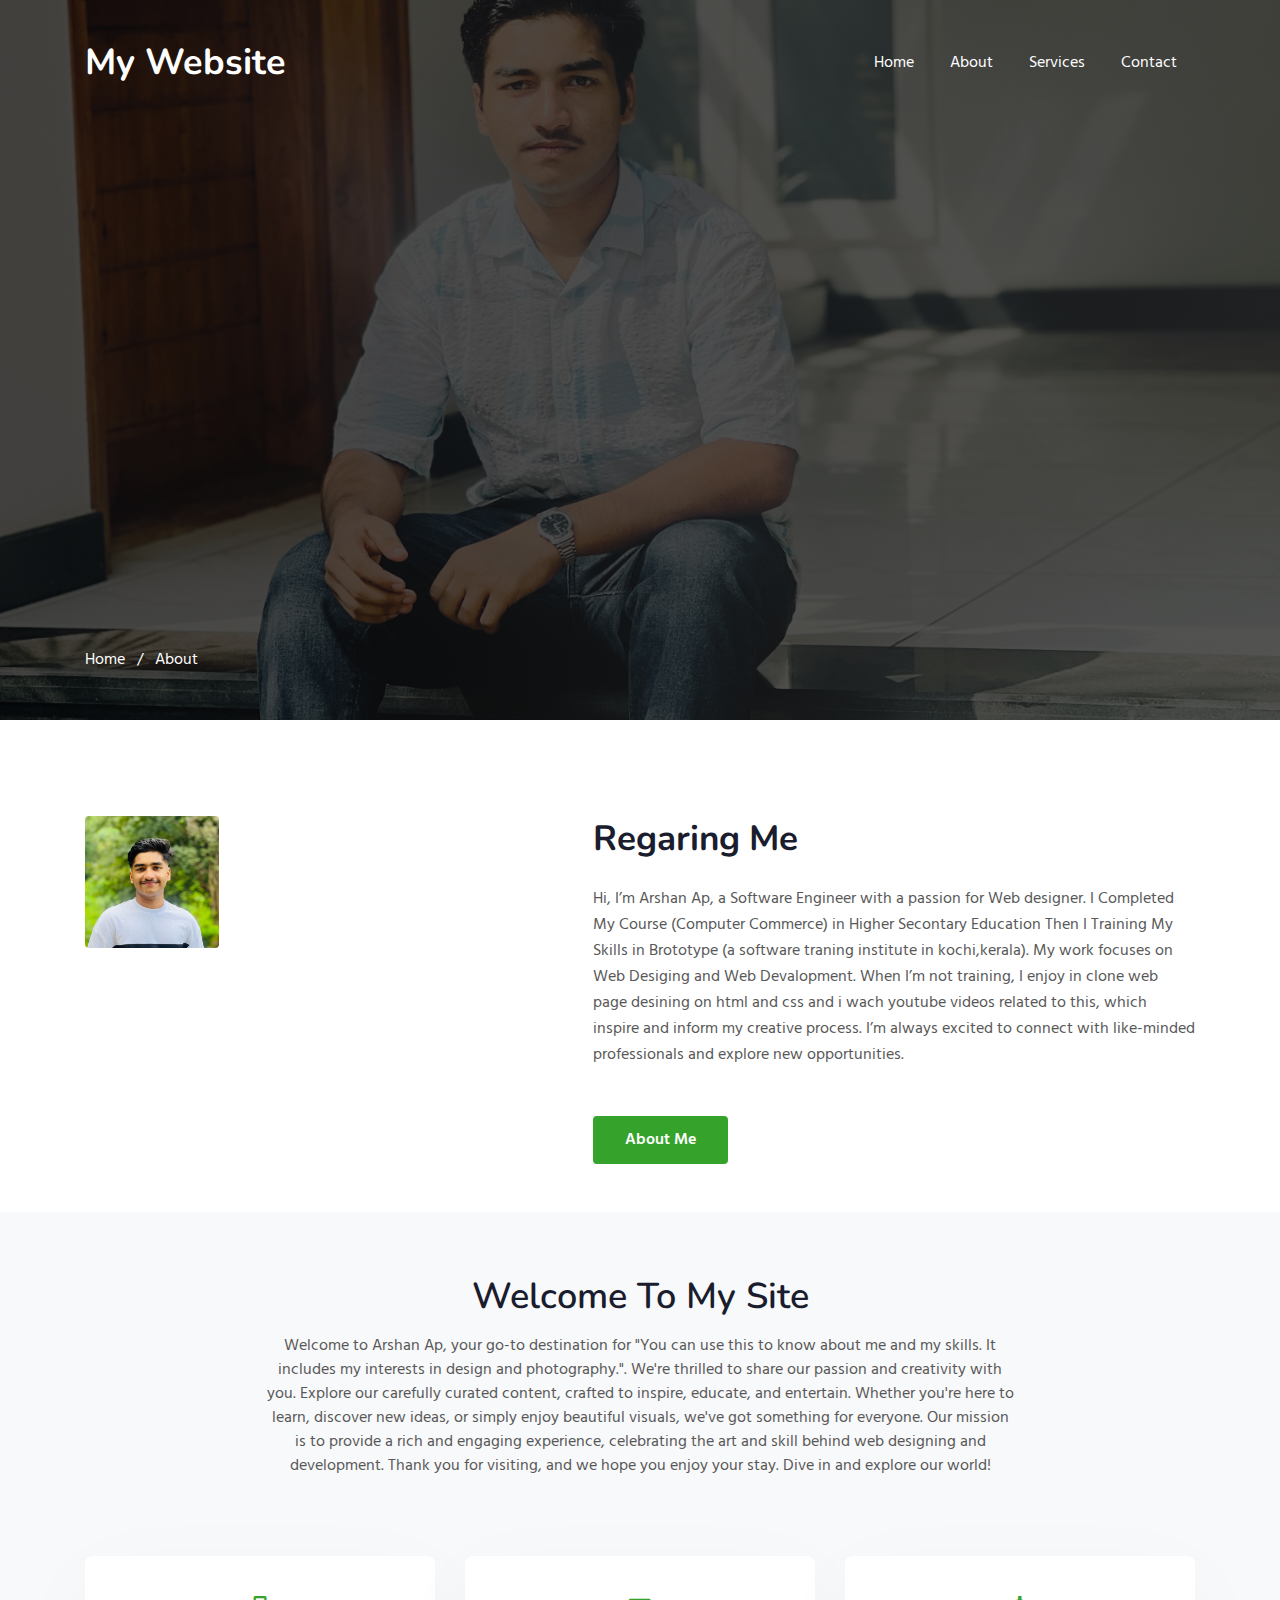
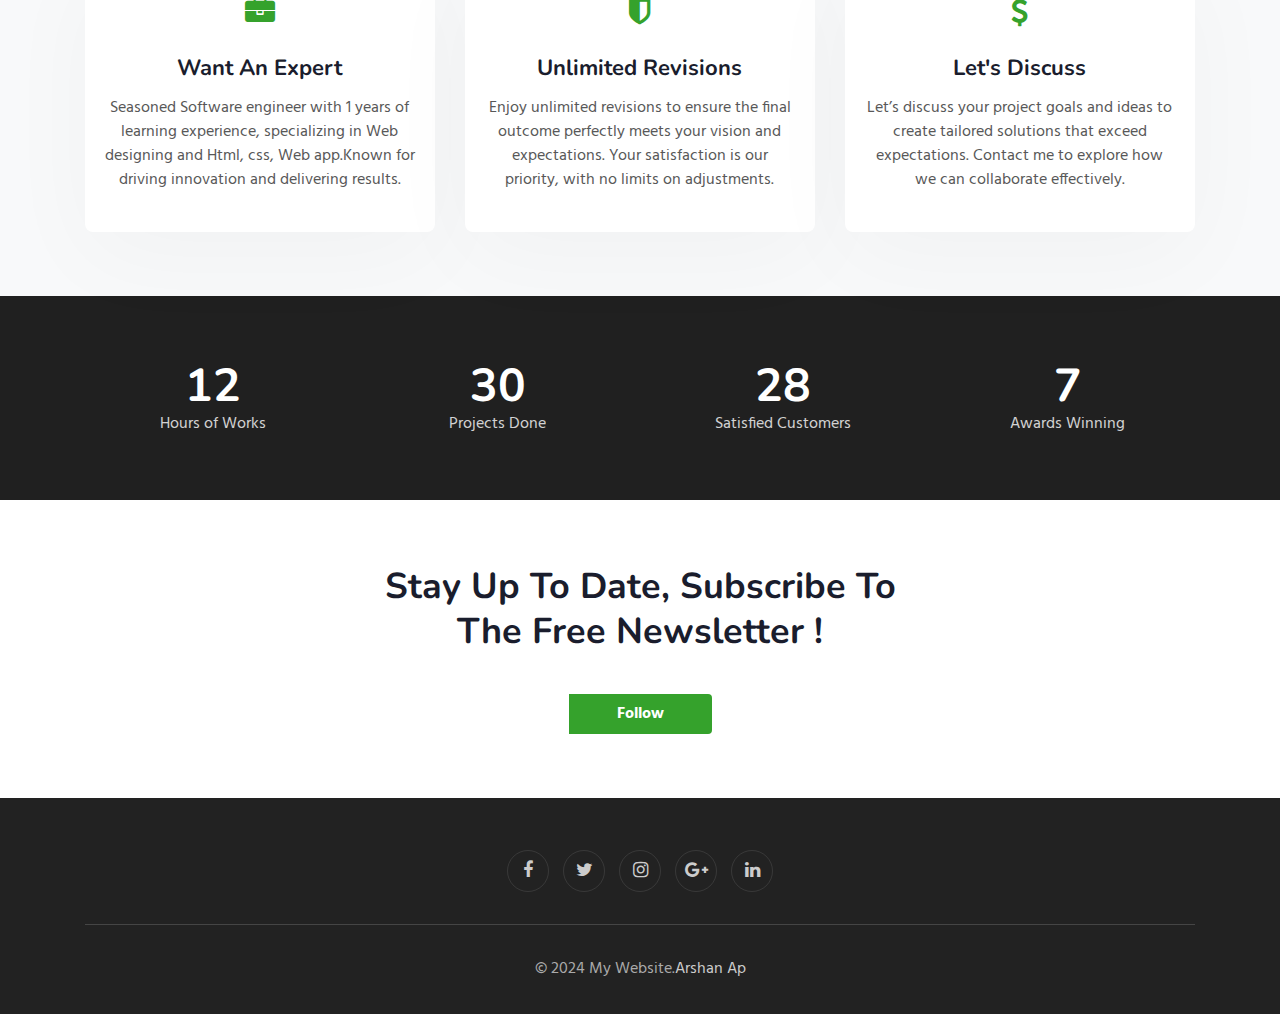
<file: about.html>
<!--
Author: W3layouts
Author URL: http://w3layouts.com
-->
<!doctype html>
<html lang="en">
  <head>
    <!-- Required meta tags -->
    <meta charset="utf-8">
    <meta name="viewport" content="width=device-width, initial-scale=1, shrink-to-fit=no">

    <title>Arshanap About</title>
    <!-- web fonts -->
    <link href="//fonts.googleapis.com/css?family=Nunito:400,600,700,800,900&display=swap" rel="stylesheet">
    <link href="//fonts.googleapis.com/css?family=Hind&display=swap" rel="stylesheet">
    <!-- //web fonts -->
    <!-- Template CSS -->
    <link rel="stylesheet" href="assets/css/style-starter.css">
  </head>
  <body>

<section class="w3l-bootstrap-header">
  <nav class="navbar navbar-expand-lg navbar-light py-lg-3 py-2">
    <div class="container">
      <a class="navbar-brand" href="index.html"> My Website</a>
      <!-- if logo is image enable this   
    <a class="navbar-brand" href="#index.html">
        <img src="image-path" alt="Your logo" title="Your logo" style="height:35px;" />
    </a> -->
      <button class="navbar-toggler" type="button" data-toggle="collapse" data-target="#navbarSupportedContent"
        aria-controls="navbarSupportedContent" aria-expanded="false" aria-label="Toggle navigation">
        <span class="navbar-toggler-icon fa fa-bars"></span>
      </button>

      <div class="collapse navbar-collapse" id="navbarSupportedContent">
        <ul class="navbar-nav ml-auto">
          <li class="nav-item">
            <a class="nav-link" href="index.html">Home</a>
          </li>
          <li class="nav-item">
            <a class="nav-link" href="about.html">About</a>
          </li>
          <li class="nav-item">
            <a class="nav-link" href="services.html">Services</a>
          </li>
         
        
          <li class="nav-item">
            <a class="nav-link" href="contact.html">Contact</a>
          </li>
        </ul>
        
      </div>
    </div>
  </nav>
</section>
<section class="w3l-about-breadcrum">
  <div class="breadcrum-bg">
    <div class="container py-5">
      <p><a href="index.html">Home</a> &nbsp; / &nbsp; About</p>
     </div>
  </div>
</section>
<!-- w3l-content-photo-5 -->
<div class="w3l-content-photo-5 py-5" id="about">
	<div class="content-main pt-lg-5 pt-md-3 pb-0">
		<div class="container">
			<div class="row">
				<div class="col-lg-5 content-photo">
					<a href="#"><img src="assets/images/sanu-main.jpg" class="img-fluid" alt="content-photo"></a>
				</div>
				<div class="col-lg-7 content-left mt-lg-0 mt-5 pl-lg-5">
					<h3>Regaring Me</h3>
					<p class="mb-0">Hi, I’m Arshan Ap, a Software Engineer with a passion for Web designer. I Completed My Course (Computer Commerce) in Higher Secontary Education Then I Training My Skills in Brototype (a software traning institute in kochi,kerala). My work focuses on Web Desiging and Web Devalopment.

            When I’m not training, I enjoy in clone web page desining on html and css and i wach youtube videos related to this, which inspire and inform my creative process. I’m always excited to connect with like-minded professionals and explore new opportunities.</p>
					<a href="services.html" class="btn-theme2 btn mt-lg-5 mt-4">About Me</a>
				</div>
			</div>
		</div>
	</div>
</div>
<!-- //w3l-content-photo-5 -->
<!-- home page service grids -->
<section id="services-1" class="bg-light py-5">
  <div class="container py-lg-3">
    <div class="heading text-center mx-auto">
      <h3 class="head">Welcome To My Site</h3>
      <p class="my-3 head">Welcome to Arshan Ap, your go-to destination for "You can use this to know about me and my skills. It includes my interests in design and photography.". We're thrilled to share our passion and creativity with you. Explore our carefully curated content, crafted to inspire, educate, and entertain. Whether you're here to learn, discover new ideas, or simply enjoy beautiful visuals, we've got something for everyone. Our mission is to provide a rich and engaging experience, celebrating the art and skill behind web designing and development. Thank you for visiting, and we hope you enjoy your stay. Dive in and explore our world!</p>
        
      </div>
    <div class="row mt-lg-5">
      <div class="col-lg-4 col-md-6 col-sm-12">
        <div class="box-wrap">
          <div class="icon">
            <span class="fa fa-briefcase"></span>
          </div>
          <h4><a href="services.html">Want An Expert</a></h4>
          <p>Seasoned Software engineer with 1 years of learning experience, specializing in Web designing and  Html, css, Web app.Known for driving innovation and delivering results.</p>
        </div>
      </div>
      <div class="col-lg-4 col-md-6 col-sm-12">
        <div class="box-wrap">
          <div class="icon">
            <span class="fa fa-shield"></span>
          </div>
          <h4><a href="services.html">Unlimited Revisions</a></h4>
          <p>Enjoy unlimited revisions to ensure the final outcome perfectly meets your vision and expectations. Your satisfaction is our priority, with no limits on adjustments.</p>
        </div>
      </div>
      <div class="col-lg-4 col-md-6 col-sm-12">
        <div class="box-wrap">
          <div class="icon">
            <span class="fa fa-dollar"></span>
          </div>
          <h4><a href="services.html">Let's Discuss</a></h4>
          <p>Let’s discuss your project goals and ideas to create tailored solutions that exceed expectations. Contact me to explore how we can collaborate effectively.</p>
        </div>
      </div>
    </div>
  </div>
</section>
<!-- //home page service grids -->

<!-- specifications -->
<section class="w3l-specifications-9">
    <div class="main-w3 py-5" id="stats">
        <div class="container py-md-3">
            
           <div class="main-cont-wthree-fea row ">
                <div class="grids-speci1 col-lg-3 col-6">
                    <div class="spec-2 text-center">
                     
                    <h3 class="title-spe">12</h3>
                    <p>Hours of Works</p>
                </div>
                </div>
                <div class="grids-speci1 midd-eff-spe col-lg-3 col-6">
                    <div class="spec-2 text-center">
                  
                    <h3 class="title-spe">30</h3>
                    <p>Projects Done</p>
                    </div>
                </div>
                <div class="grids-speci1 las-but col-lg-3 col-6  mt-lg-0 mt-4">
                    <div class="spec-2 text-center">
                    
                    <h3 class="title-spe">28</h3>
                    <p>Satisfied Customers</p>
                    </div>
                </div>
                <div class="grids-speci1 las-t col-lg-3 col-6  mt-lg-0 mt-4">
                    <div class="spec-2 text-center">
                     
                        <h3 class="title-spe">7</h3>
                        <p>Awards Winning</p>
                        </div>
                    </div>
            </div>
            
        </div>
    </div>
    <!-- //specifications -->
</section>
<section class="w3l-subscribe" id="subscribe">
  <div class="main-host py-5 text-center">
    <div class="container py-lg-3">
      <div class="grids-forms">
        
        <div class="main-midd">
          <h3 class="global-title mx-auto">Stay Up To Date, Subscribe To The Free Newsletter !</h3>
        </div>
        <div class="main-midd-2">
          <form action="#" method="post" class="rightside-form">
            <!-- <input type="email" name="email" placeholder="Enter your email"> -->
            <a href="https://www.instagram.com/a.6shaaan_7?igsh=MTlod3p3OXdqcmZyaQ%3D%3D&utm_source=qr"><button type="submit" class="btn follow p-2">Follow</button></a>
          </form>
        </div>
      </div>
    </div>
  </div>
</section>
 
 <!-- grids block 5 -->
 <section class="w3l-footer-29-main" id="footer">
  <div class="footer-29 text-center">
      <div class="container">
        
        <div class="main-social-footer-29">
                    
          <a href="https://www.facebook.com/share/KzdNXcdvTC54hJon/?mibextid=LQQJ4d" class="facebook"><span class="fa fa-facebook"></span></a>
          <a href="#twitter" class="twitter"><span class="fa fa-twitter"></span></a>
          <a href="https://www.instagram.com/a.6shaaan_7?igsh=MTlod3p3OXdqcmZyaQ%3D%3D&utm_source=qr" class="instagram"><span class="fa fa-instagram"></span></a>
          <a href="https://google.com/" class="google-plus"><span class="fa fa-google-plus"></span></a>
          <a href="#linkedin" class="linkedin"><span class="fa fa-linkedin"></span></a>
      </div>
          <div class="bottom-copies text-center">
              <p class="copy-footer-29">© 2024 My Website.<a href="https://www.instagram.com/a.6shaaan_7?igsh=MTlod3p3OXdqcmZyaQ%3D%3D&utm_source=qr">Arshan Ap</a></p>
               
          </div>
      </div>
  </div>
   <!-- move top -->
  <button onclick="topFunction()" id="movetop" title="Go to top">
              <span class="fa fa-angle-up"></span>
                 </button>
                 <script>
                     // When the user scrolls down 20px from the top of the document, show the button
                     window.onscroll = function () {
                         scrollFunction()
                     };
              
                     function scrollFunction() {
                         if (document.body.scrollTop > 20 || document.documentElement.scrollTop > 20) {
                             document.getElementById("movetop").style.display = "block";
                         } else {
                             document.getElementById("movetop").style.display = "none";
                         }
                     }
              
                     // When the user clicks on the button, scroll to the top of the document
                     function topFunction() {
                         document.body.scrollTop = 0;
                         document.documentElement.scrollTop = 0;
                     }
                 </script>
                 <!-- /move top -->
</section>
<!-- // grids block 5 -->
<script src="assets/js/jquery-3.3.1.min.js"></script>
<!-- //footer-28 block -->
</section>

<script>
    $(function () {
      $('.navbar-toggler').click(function () {
        $('body').toggleClass('noscroll');
      })
    });
  </script>
  <!-- jQuery first, then Popper.js, then Bootstrap JS -->
  <script src="https://code.jquery.com/jquery-3.4.1.slim.min.js"
    integrity="sha384-J6qa4849blE2+poT4WnyKhv5vZF5SrPo0iEjwBvKU7imGFAV0wwj1yYfoRSJoZ+n" crossorigin="anonymous">
  </script>
  
  <script src="https://stackpath.bootstrapcdn.com/bootstrap/4.4.1/js/bootstrap.min.js"
    integrity="sha384-wfSDF2E50Y2D1uUdj0O3uMBJnjuUD4Ih7YwaYd1iqfktj0Uod8GCExl3Og8ifwB6" crossorigin="anonymous">
  </script>

<!-- Smooth scrolling -->



</body>

</html>
<!-- // grids block 5 -->
</file>
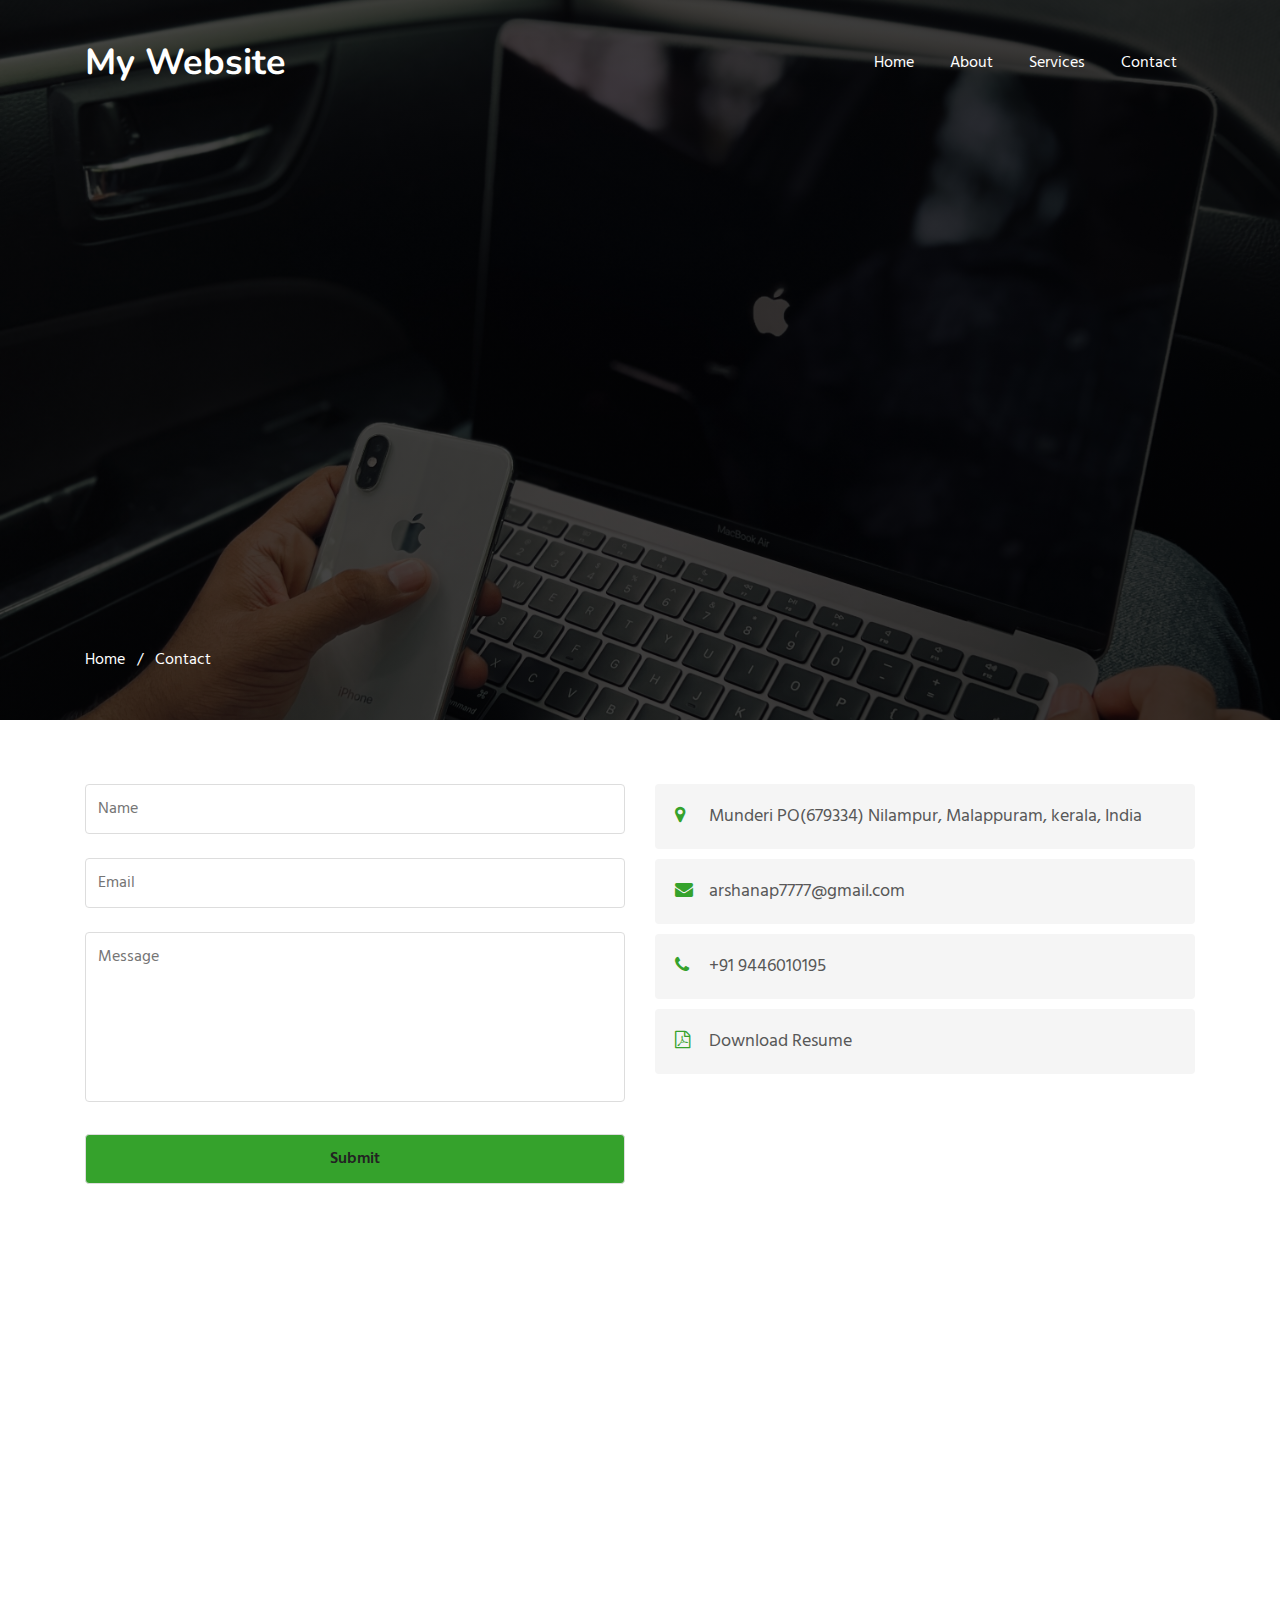
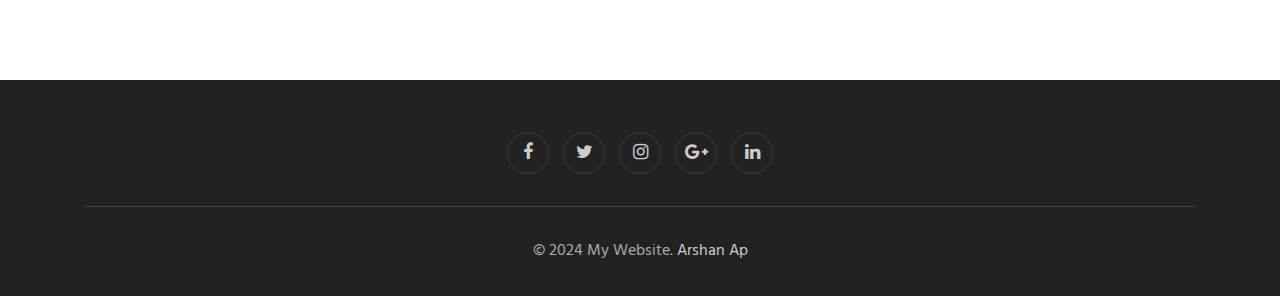
<file: contact.html>
<!--
Author: W3layouts
Author URL: http://w3layouts.com
-->
<!doctype html>
<html lang="en">
  <head>
    <!-- Required meta tags -->
    <meta charset="utf-8">
    <meta name="viewport" content="width=device-width, initial-scale=1, shrink-to-fit=no">

    <title>Arshanap Contact</title>
    <!-- web fonts -->
    <link href="//fonts.googleapis.com/css?family=Nunito:400,600,700,800,900&display=swap" rel="stylesheet">
    <link href="//fonts.googleapis.com/css?family=Hind&display=swap" rel="stylesheet">
    <!-- <script src="https://ajax.googleapis.com/ajax/libs/jquery/3.5.1/jquery.min.js"></script> -->
    <!-- //web fonts -->
    <!-- Template CSS -->
    <link rel="stylesheet" href="assets/css/style-starter.css">
  </head>
  <body>

<section class="w3l-bootstrap-header">
  <nav class="navbar navbar-expand-lg navbar-light py-lg-3 py-2">
    <div class="container">
      <a class="navbar-brand" href="index.html"> My Website</a>
      <!-- if logo is image enable this   
    <a class="navbar-brand" href="#index.html">
        <img src="image-path" alt="Your logo" title="Your logo" style="height:35px;" />
    </a> -->
      <button class="navbar-toggler" type="button" data-toggle="collapse" data-target="#navbarSupportedContent"
        aria-controls="navbarSupportedContent" aria-expanded="false" aria-label="Toggle navigation">
        <span class="navbar-toggler-icon fa fa-bars"></span>
      </button>

      <div class="collapse navbar-collapse" id="navbarSupportedContent">
        <ul class="navbar-nav ml-auto">
          <li class="nav-item">
            <a class="nav-link" href="index.html">Home</a>
          </li>
          <li class="nav-item">
            <a class="nav-link" href="about.html">About</a>
          </li>
          <li class="nav-item">
            <a class="nav-link" href="services.html">Services</a>
          </li>
          
        
          <li class="nav-item">
            <a class="nav-link" href="contact.html">Contact</a>
          </li>
        </ul>
        
      </div>
    </div>
  </nav>
</section>
<section class="w3l-contact-breadcrum">
  <div class="breadcrum-bg">
    <div class="container py-5">
      <p><a href="index.html">Home</a> &nbsp; / &nbsp; Contact</p>
     </div>
  </div>
</section>
<!-- contact -->
<section class="w3l-contacts-12" id="contact">
    <div class="contact-top pt-5">
        <div class="container py-md-3">
            
            <div class="row cont-main-top">
               <!-- contact form -->
               <div class="contacts12-main col-lg-6 ">



                   
          
          <form id="gform" method="post" action="https://script.google.com/macros/s/AKfycbyWlR-CPEBvCl8JMGwZP0hJQzYc_I7WMvVAo8-rkDeAA7bspddEzw1T_E-kM948Rff6/exec" class="main-input">
                    <div class="top-inputs d-grid">
                        <input type="text" placeholder="Name" name="Name" id="w3lName" required="">
                       
                    </div>
                    <input type="email" name="email" placeholder="Email" id="w3lSender" required="">
                   
                    <textarea placeholder="Message" name="Message" id="w3lMessage" required=""></textarea>
                    <div class="text-right">
                        <input type="submit" class="btn btn-theme2" value="submit">
                    </div>
                </form>




            </div>
            <!-- //contact form -->
                <!-- contact address -->
                <div class="contact col-lg-6 mt-lg-0 mt-5">
                    <div class="cont-subs">
                        <div class="cont-add">
                            <div class="cont-add-lft">
                                <span class="fa fa-map-marker" aria-hidden="true"></span>
                           </div>
                           <div class="Munderi PO(679334) Nilampur, Malappuram, kerala, India">
                            <p class="contact-text-sub">Munderi PO(679334) Nilampur, Malappuram, kerala, India</p>
                        </div>
                      
                    </div>
                        <div class="cont-add add-2">
                            <div class="cont-add-lft">
                                <span class="fa fa-envelope" aria-hidden="true"></span>
                           </div> 
                           <div class="cont-add-rgt">
                          <a href="arshanap7777@gmail.com">
                                <p class="contact-text-sub">arshanap7777@gmail.com</p>
                            </a>
                        </div>
                       
                    </div>
                        <div class="cont-add">
                            <div class="cont-add-lft">
                                <span class="fa fa-phone" aria-hidden="true"></span>
                           </div>
                            <div class="cont-add-rgt">
                                 <a href="tel:+91 9446010195">
                                    <p class="contact-text-sub">+91 9446010195</p>
                                 </a>
                            </div>
                        </div>
                        <div class="cont-add add-3">
                            <div class="cont-add-lft">
                                <span class="fa fa-file-pdf-o" aria-hidden="true"></span>
                           </div>
                            <div class="cont-add-rgt">
                                <a href="https://www.instagram.com/a.6shaaan_7?igsh=MTlod3p3OXdqcmZyaQ%3D%3D&utm_source=qr">
                                    <p class="contact-text-sub">Download Resume</p>
                                </a>
                            </div>
                           
                        </div>
                    </div>
                </div>
                <!-- //contact address -->
                 
            </div>
        </div>
        <!-- map -->
        <div class="map">
            <iframe
                src="https://maps.app.goo.gl/2zJfj1xuAVXmXpKNA?g_st=com.google.maps.preview.copy"
                frameborder="0" style="border: 0;" allowfullscreen=""></iframe>
        </div>
        <!-- //map -->
    </div>
</section>
<!-- //contact -->
 
 <!-- grids block 5 -->
 <section class="w3l-footer-29-main" id="footer">
  <div class="footer-29 text-center">
      <div class="container">
        
        <div class="main-social-footer-29">
                    
          <a href="https://www.facebook.com/share/KzdNXcdvTC54hJon/?mibextid=LQQJ4d" class="facebook"><span class="fa fa-facebook"></span></a>
          <a href="#twitter" class="twitter"><span class="fa fa-twitter"></span></a>
          <a href="https://www.instagram.com/a.6shaaan_7?igsh=MTlod3p3OXdqcmZyaQ%3D%3D&utm_source=qr" class="instagram"><span class="fa fa-instagram"></span></a>
          <a href="https://google.com/" class="google-plus"><span class="fa fa-google-plus"></span></a>
          <a href="#linkedin" class="linkedin"><span class="fa fa-linkedin"></span></a>
      </div>
          <div class="bottom-copies text-center">
              <p class="copy-footer-29">© 2024 My Website.  <a href="https://www.instagram.com/a.6shaaan_7?igsh=MTlod3p3OXdqcmZyaQ%3D%3D&utm_source=qr">Arshan Ap</a></p>
               
          </div>
      </div>
  </div>
   <!-- move top -->
  <button onclick="topFunction()" id="movetop" title="Go to top">
              <span class="fa fa-angle-up"></span>
                 </button>
                 <script>
                     // When the user scrolls down 20px from the top of the document, show the button
                     window.onscroll = function () {
                         scrollFunction()
                     };
              
                     function scrollFunction() {
                         if (document.body.scrollTop > 20 || document.documentElement.scrollTop > 20) {
                             document.getElementById("movetop").style.display = "block";
                         } else {
                             document.getElementById("movetop").style.display = "none";
                         }
                     }
              
                     // When the user clicks on the button, scroll to the top of the document
                     function topFunction() {
                         document.body.scrollTop = 0;
                         document.documentElement.scrollTop = 0;
                     }
                 </script>
                 <!-- /move top -->
</section>
<!-- // grids block 5 -->
<script src="assets/js/jquery-3.3.1.min.js"></script>
<!-- //footer-28 block -->
</section>

<script>
    $(function () {
      $('.navbar-toggler').click(function () {
        $('body').toggleClass('noscroll');
      })
    });
  </script>
  <!-- jQuery first, then Popper.js, then Bootstrap JS -->
  <script src="https://code.jquery.com/jquery-3.4.1.slim.min.js"
    integrity="sha384-J6qa4849blE2+poT4WnyKhv5vZF5SrPo0iEjwBvKU7imGFAV0wwj1yYfoRSJoZ+n" crossorigin="anonymous">
  </script>
  
  <script src="https://stackpath.bootstrapcdn.com/bootstrap/4.4.1/js/bootstrap.min.js"
    integrity="sha384-wfSDF2E50Y2D1uUdj0O3uMBJnjuUD4Ih7YwaYd1iqfktj0Uod8GCExl3Og8ifwB6" crossorigin="anonymous">
  </script>

<!-- Smooth scrolling -->



<!-- <script>
  $("#submit-form").submit((e)=>{
      e.preventDefault()
      $.ajax({
          url:"",
          data:$("#submit-form").serialize(),
          method:"post",
          success:function (response){
              alert("Form submitted successfully")
              window.location.reload()
              //window.location.href="https://google.com"
          },
          error:function (err){
              alert("Something Error")

          }
      })
  })
</script> -->
</body>

</html>
<!-- // grids block 5 -->
</file>
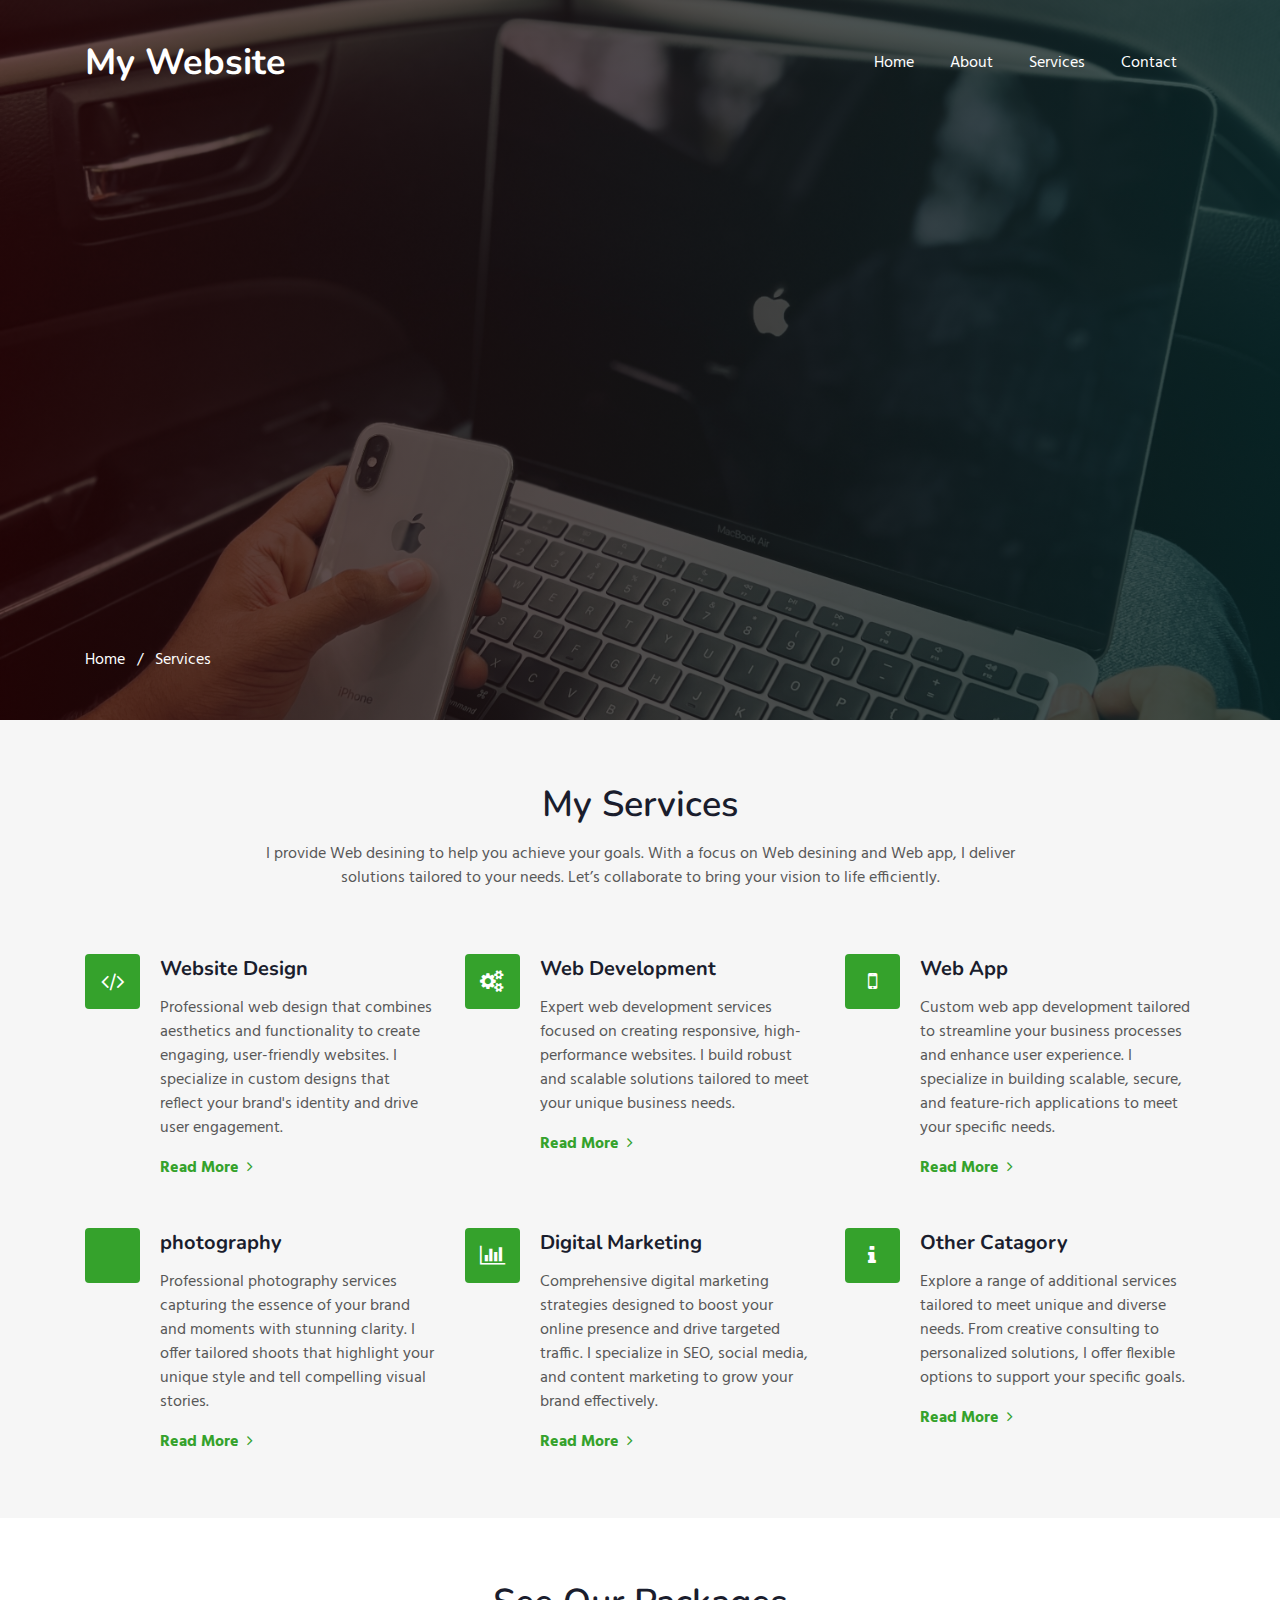
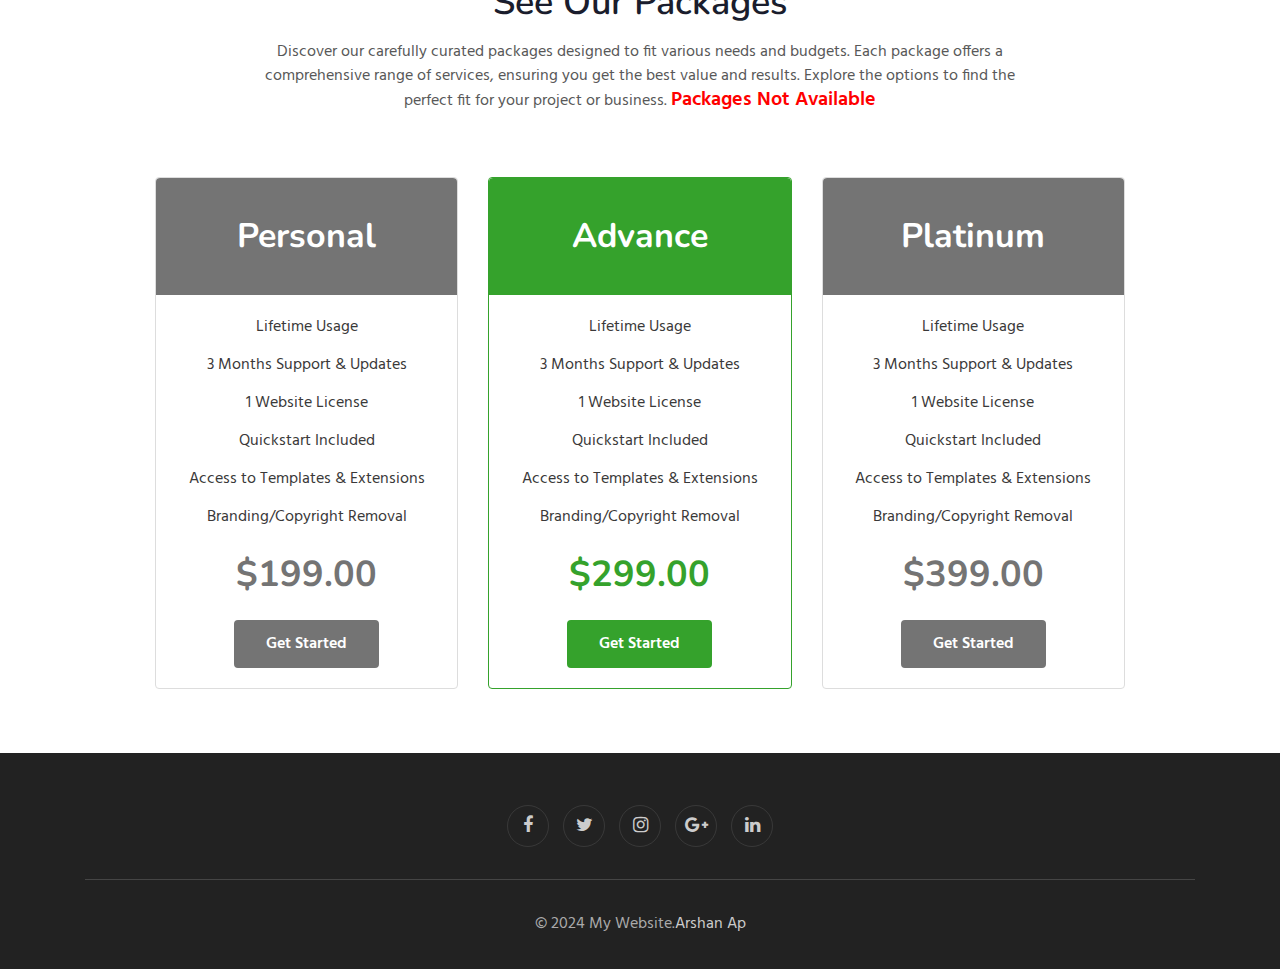
<file: services.html>
<!--
Author: W3layouts
Author URL: http://w3layouts.com
-->
<!doctype html>
<html lang="en">
  <head>
    <!-- Required meta tags -->
    <meta charset="utf-8">
    <meta name="viewport" content="width=device-width, initial-scale=1, shrink-to-fit=no">

    <title>Arshanap Services</title>
    <!-- web fonts -->
    <link href="//fonts.googleapis.com/css?family=Nunito:400,600,700,800,900&display=swap" rel="stylesheet">
    <link href="//fonts.googleapis.com/css?family=Hind&display=swap" rel="stylesheet">
    <!-- //web fonts -->
    <!-- Template CSS -->
    <link rel="stylesheet" href="assets/css/style-starter.css">
  </head>
  <body>


<section class="w3l-bootstrap-header">
  <nav class="navbar navbar-expand-lg navbar-light py-lg-3 py-2">
    <div class="container">
      <a class="navbar-brand" href="index.html"> My Website</a>
      <!-- if logo is image enable this   
    <a class="navbar-brand" href="#index.html">
        <img src="image-path" alt="Your logo" title="Your logo" style="height:35px;" />
    </a> -->
      <button class="navbar-toggler" type="button" data-toggle="collapse" data-target="#navbarSupportedContent"
        aria-controls="navbarSupportedContent" aria-expanded="false" aria-label="Toggle navigation">
        <span class="navbar-toggler-icon fa fa-bars"></span>
      </button>

      <div class="collapse navbar-collapse" id="navbarSupportedContent">
        <ul class="navbar-nav ml-auto">
          <li class="nav-item">
            <a class="nav-link" href="index.html">Home</a>
          </li>
          <li class="nav-item">
            <a class="nav-link" href="about.html">About</a>
          </li>
          <li class="nav-item">
            <a class="nav-link" href="services.html">Services</a>
          </li>
         
        
          <li class="nav-item">
            <a class="nav-link" href="contact.html">Contact</a>
          </li>
        </ul>
        
      </div>
    </div>
  </nav>
</section>
<section class="w3l-service-breadcrum">
  <div class="breadcrum-bg">
    <div class="container py-5">
      <p><a href="index.html">Home</a> &nbsp; / &nbsp; Services</p>
      </div>
  </div>
</section>
<section class="w3l-features-4">
	<!-- /features -->
		<div class="features py-5" id="services">
            <div class="container py-md-3">
			<div class="heading text-center mx-auto">
				<h3 class="head">My Services</h3>
				<p class="my-3 head">I provide Web desining to help you achieve your goals. With a focus on Web desining and Web app, I deliver solutions tailored to your needs. Let’s collaborate to bring your vision to life efficiently.        </p>
			  </div>
			<div class="fea-gd-vv row mt-5 pt-3">	
			   <div class="float-lt feature-gd col-lg-4 col-md-6">	
					 <div class="icon"> <span class="fa fa-code" aria-hidden="true"></span></div>
					 <div class="icon-info">
						<h5><a href="#">
							Website Design</a></h5>
						<p> Professional web design that combines aesthetics and functionality to create engaging, user-friendly websites. I specialize in custom designs that reflect your brand's identity and drive user engagement. </p>
						<a href="#" class="red mt-3">Read More <span class="fa fa-angle-right pl-1"></span></a>
					</div>
					 
				</div>	
				<div class="float-mid feature-gd col-lg-4 col-md-6 mt-md-0 mt-5">	
					 <div class="icon"> <span class="fa fa-cogs" aria-hidden="true"></span></div>
					 <div class="icon-info">
						<h5><a href="#">Web Development
						</a></h5>
						<p> Expert web development services focused on creating responsive, high-performance websites. I build robust and scalable solutions tailored to meet your unique business needs.</p>
						<a href="#" class="red mt-3">Read More <span class="fa fa-angle-right pl-1"></span></a>
					</div>
			 </div> 
				<div class="float-rt feature-gd col-lg-4 col-md-6 mt-lg-0 mt-5">	
					 <div class="icon"> <span class="fa fa-mobile" aria-hidden="true"></span></div>
					 <div class="icon-info">
						<h5><a href="#">Web App</a></h5>
						<p>Custom web app development tailored to streamline your business processes and enhance user experience. I specialize in building scalable, secure, and feature-rich applications to meet your specific needs.</p>
						<a href="#" class="red mt-3">Read More <span class="fa fa-angle-right pl-1"></span></a>
					</div>
			 </div>	 
			 <div class="float-lt feature-gd col-lg-4 col-md-6 mt-5">	
					 <div class="icon"> <span class="bi bi-camera" aria-hidden="true"></span></div>
					 <div class="icon-info">
						<h5><a href="#">photography</a>
						</h5>
						<p>Professional photography services capturing the essence of your brand and moments with stunning clarity. I offer tailored shoots that highlight your unique style and tell compelling visual stories.</p>
						<a href="#" class="red mt-3">Read More <span class="fa fa-angle-right pl-1"></span></a>
					</div>
					 
				</div>	
				<div class="float-mid feature-gd col-lg-4 col-md-6 mt-5">	
					 <div class="icon"> <span class="fa fa-bar-chart" aria-hidden="true"></span></div>
					 <div class="icon-info">
						<h5><a href="#">
							Digital Marketing</a>
						</h5>
						<p>Comprehensive digital marketing strategies designed to boost your online presence and drive targeted traffic. I specialize in SEO, social media, and content marketing to grow your brand effectively.</p>
						<a href="#" class="red mt-3">Read More <span class="fa fa-angle-right pl-1"></span></a>
					</div>
			 </div> 
				<div class="float-rt feature-gd col-lg-4 col-md-6 mt-5">	
					 <div class="icon"> <span class="fa fa-info" aria-hidden="true"></span></div>
					 <div class="icon-info">
						<h5><a href="#">Other Catagory</a>
						</h5>
						<p>Explore a range of additional services tailored to meet unique and diverse needs. From creative consulting to personalized solutions, I offer flexible options to support your specific goals.            </p>
						<a href="#" class="red mt-3">Read More <span class="fa fa-angle-right pl-1"></span></a>
					</div>
			 </div>		 				 
		  </div>  
		 </div>
	   </div>
   <!-- //features -->
</section>
<section class="w3l-pricing-7" id="pricing">
  <div class="w3l-pricing-7_sur py-5">
    <div class="container py-md-3">
      <div class="heading text-center mx-auto">
        <h3 class="head">See Our Packages</h3>
        <p class="my-3 head">Discover our carefully curated packages designed to fit various needs and budgets. Each package offers a comprehensive range of services, ensuring you get the best value and results. Explore the options to find the perfect fit for your project or business. <span class="available">Packages Not Available</span></p>
      </div>
      <div class="row w3l-pricing-7-gd-top pt-3 mt-5">
        <div class="col-lg-4 col-md-6 w3l-pricing-7-gd-left">
          <div class="w3l-pricing-7  pric-7-1">
            <h6>Personal</h6>
            
            <div class="w3l-pricing-7-bottom">
              <div class="w3l-pricing-7-bottom-bottom">
                <ul class="links">
                  <li class="tick-info">
                    Lifetime Usage
                  </li>
                  <li class="tick-info">
                    3 Months Support & Updates
                  </li>
                  <li class="tick-info">
                    1 Website License
                  </li>
                  <li class="tick-info">
                    Quickstart Included
                  </li>
                  <li class="tick-info">
                    Access to Templates & Extensions
                  </li>
                  <li class="tick-info">
                    Branding/Copyright Removal
                  </li>
                </ul>
                <h3 class="title-sub mt-4">$199.00</h3>
              </div>
              <div class="buy-button text-center mt-4">
                 <a href="contact.html" class="btn btn-secondary btn-theme5">
                  <div class="anim"></div><span>Get Started</span>
                </a>
              </div>
            </div>
          </div>
        </div>
        <div class="col-lg-4 col-md-6 mt-md-0 mt-4 w3l-pricing-7-gd-left active">
          <div class="w3l-pricing-7 pric-7 active">
            <h6 class="active">Advance</h6>
          
            <div class="w3l-pricing-7-bottom">
              <div class="w3l-pricing-7-bottom-bottom">
                <ul class="links">
                  <li class="tick-info">
                    Lifetime Usage
                  </li>
                  <li class="tick-info">
                    3 Months Support & Updates
                  </li>
                  <li class="tick-info">
                    1 Website License
                  </li>
                  <li class="tick-info">
                    Quickstart Included
                  </li>
                  <li class="tick-info">
                    Access to Templates & Extensions
                  </li>
                  <li class="tick-info">
                    Branding/Copyright Removal
                  </li>
                </ul>
                <h3 class="title-sub mt-4 active">$299.00</h3>
              </div>
              <div class="buy-button text-center mt-4">
                <a href="contact.html" class="btn btn-secondary btn-theme5 active">
                  <div class="anim"></div><span>Get Started</span>
                </a>
              </div>
            </div>
          </div>
        </div>
        <div class="col-lg-4 col-md-6 mt-lg-0 mt-4 w3l-pricing-7-gd-left">
          <div class="w3l-pricing-7 pric-7-2">
            <h6>Platinum</h6>
            
            <div class="w3l-pricing-7-bottom">
              <div class="w3l-pricing-7-bottom-bottom">
                <ul class="links">
                  <li class="tick-info">
                    Lifetime Usage
                  </li>
                  <li class="tick-info">
                    3 Months Support & Updates
                  </li>
                  <li class="tick-info">
                    1 Website License
                  </li>
                  <li class="tick-info">
                    Quickstart Included
                  </li>
                  <li class="tick-info">
                    Access to Templates & Extensions
                  </li>
                  <li class="tick-info">
                    Branding/Copyright Removal
                  </li>
                </ul>
                <h3 class="title-sub mt-4">$399.00</h3>
              </div>
              <div class="buy-button text-center mt-4">
                <a href="contact.html" class="btn btn-secondary btn-theme5">
                  <div class="anim"></div><span>Get Started</span>
                </a>
              </div>
            </div>
          </div>
        </div>
      </div>
    </div>
  </div>
</section>
 
 <!-- grids block 5 -->
 <section class="w3l-footer-29-main" id="footer">
  <div class="footer-29 text-center">
      <div class="container">
        
        <div class="main-social-footer-29">
                    
          <a href="https://www.facebook.com/share/KzdNXcdvTC54hJon/?mibextid=LQQJ4d" class="facebook"><span class="fa fa-facebook"></span></a>
          <a href="#twitter" class="twitter"><span class="fa fa-twitter"></span></a>
          <a href="https://www.instagram.com/a.6shaaan_7?igsh=MTlod3p3OXdqcmZyaQ%3D%3D&utm_source=qr" class="instagram"><span class="fa fa-instagram"></span></a>
          <a href="https://google.com/" class="google-plus"><span class="fa fa-google-plus"></span></a>
          <a href="#linkedin" class="linkedin"><span class="fa fa-linkedin"></span></a>
      </div>
          <div class="bottom-copies text-center">
              <p class="copy-footer-29">© 2024 My Website.<a href="https://www.instagram.com/a.6shaaan_7?igsh=MTlod3p3OXdqcmZyaQ%3D%3D&utm_source=qr">Arshan Ap</a></p>
               
          </div>
      </div>
  </div>
   <!-- move top -->
  <button onclick="topFunction()" id="movetop" title="Go to top">
              <span class="fa fa-angle-up"></span>
                 </button>
                 <script>
                     // When the user scrolls down 20px from the top of the document, show the button
                     window.onscroll = function () {
                         scrollFunction()
                     };
              
                     function scrollFunction() {
                         if (document.body.scrollTop > 20 || document.documentElement.scrollTop > 20) {
                             document.getElementById("movetop").style.display = "block";
                         } else {
                             document.getElementById("movetop").style.display = "none";
                         }
                     }
              
                     // When the user clicks on the button, scroll to the top of the document
                     function topFunction() {
                         document.body.scrollTop = 0;
                         document.documentElement.scrollTop = 0;
                     }
                 </script>
                 <!-- /move top -->
</section>
<!-- // grids block 5 -->
<script src="assets/js/jquery-3.3.1.min.js"></script>
<!-- //footer-28 block -->
</section>

<script>
    $(function () {
      $('.navbar-toggler').click(function () {
        $('body').toggleClass('noscroll');
      })
    });
  </script>
  <!-- jQuery first, then Popper.js, then Bootstrap JS -->
  <script src="https://code.jquery.com/jquery-3.4.1.slim.min.js"
    integrity="sha384-J6qa4849blE2+poT4WnyKhv5vZF5SrPo0iEjwBvKU7imGFAV0wwj1yYfoRSJoZ+n" crossorigin="anonymous">
  </script>
  
  <script src="https://stackpath.bootstrapcdn.com/bootstrap/4.4.1/js/bootstrap.min.js"
    integrity="sha384-wfSDF2E50Y2D1uUdj0O3uMBJnjuUD4Ih7YwaYd1iqfktj0Uod8GCExl3Og8ifwB6" crossorigin="anonymous">
  </script>

<!-- Smooth scrolling -->



</body>

</html>
<!-- // grids block 5 -->
</file>
